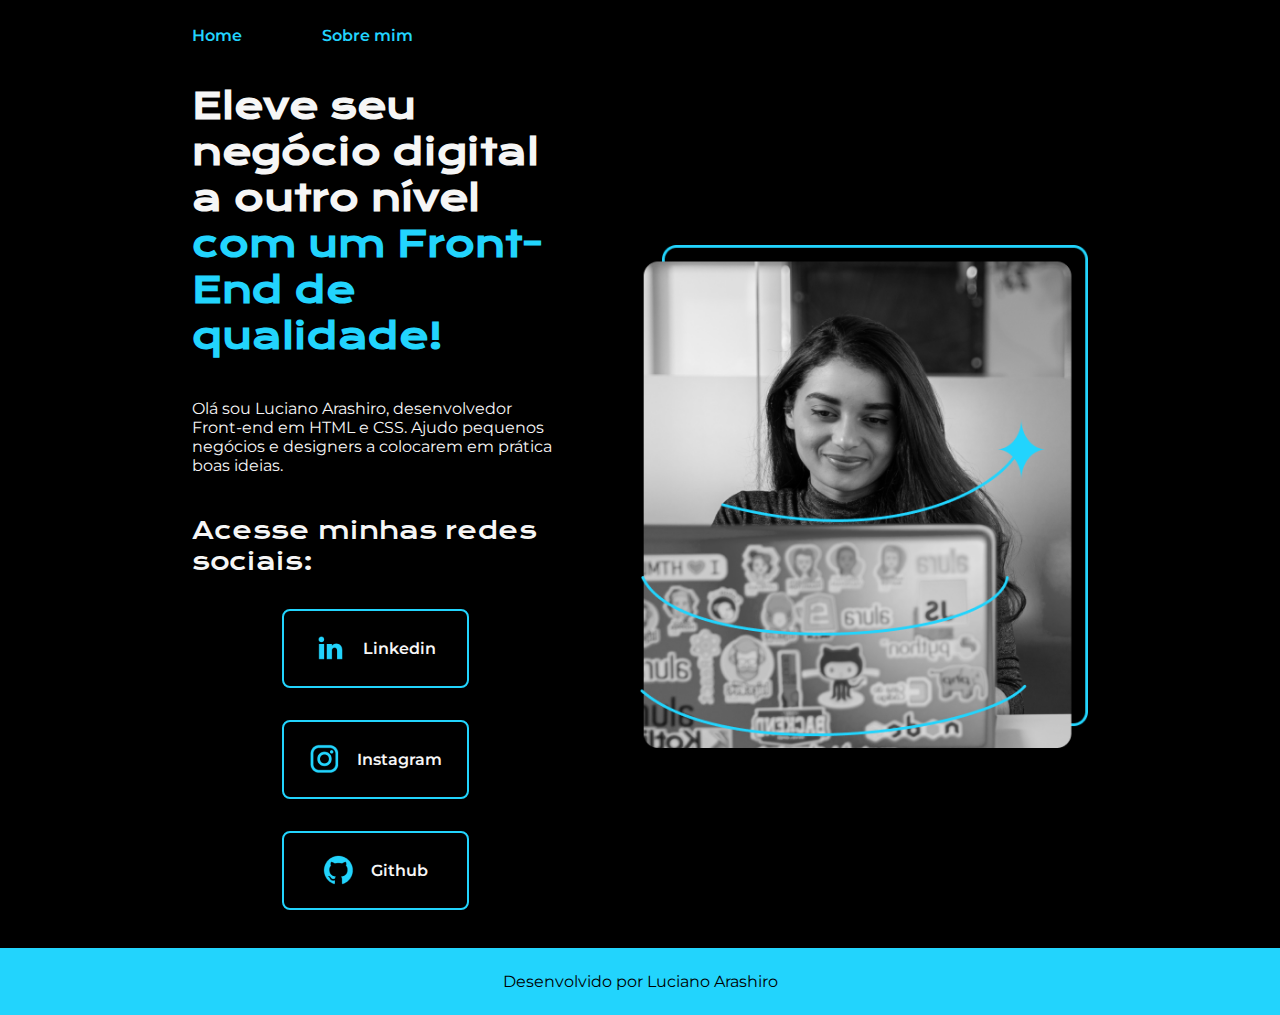
<file: index.html>
<!DOCTYPE html>
<html lang="pt-br">
<head>
    <meta charset="UTF-8">
    <meta http-equiv="X-UA-Compatible"content="IE-edge">
    <meta name="viewport" content="width=device-width, initial-scale=1.0">
    <link rel="stylesheet" href="/styles/normalize.css">
    <link rel="stylesheet" href="/styles/style.css">
    <title>Portifólio de Luciano Arashiro</title>
</head>
<body>
    <header class="cabecalho">
        <nav class="cabecalho__menu">
            <a class="cabecalho__menu__link" href="index.html">Home</a>
            <a class="cabecalho__menu__link" href="about.html">Sobre mim</a>
        </nav>
    </header>
    <main class="apresentacao">
        <section class="apresentacao__conteudo">
            <h1 class="apresentacao__conteudo__titulo">Eleve seu negócio digital a outro nível <strong class="titulo__destaque">com um Front-End de qualidade!</strong></h1>
            <p class="apresentacao__conteudo_texto">Olá sou Luciano Arashiro, desenvolvedor Front-end em HTML e CSS. Ajudo pequenos negócios e designers a colocarem em prática boas ideias.</p>
            <div class="apresentacao__links">
                <h2 class="apresentacao__links_subtitulo">Acesse minhas redes sociais:</h2>
                <a class="apresentacao__links__navegacao" href="https://www.linkedin.com/in/luciano-arashiro/">
                    <img src="/assets/linkedin.png">
                    Linkedin
                </a>
                <a class="apresentacao__links__navegacao" href="https://www.instagram.com/khaos1983/">
                    <img src="/assets/instagram.png">
                    Instagram
                </a>
                <a class="apresentacao__links__navegacao" href="https://github.com/lucianoarashiro">
                    <img src="/assets/github.png">
                    Github
                </a>
            </div>
        </section>
        <img class="apresentacao__imagem" src="/assets/Imagem.png" alt="Foto do Luciano Arashiro programando">
    </main>
    <footer class="rodape">
        Desenvolvido por Luciano Arashiro
    </footer>
</body>
</html>
</file>
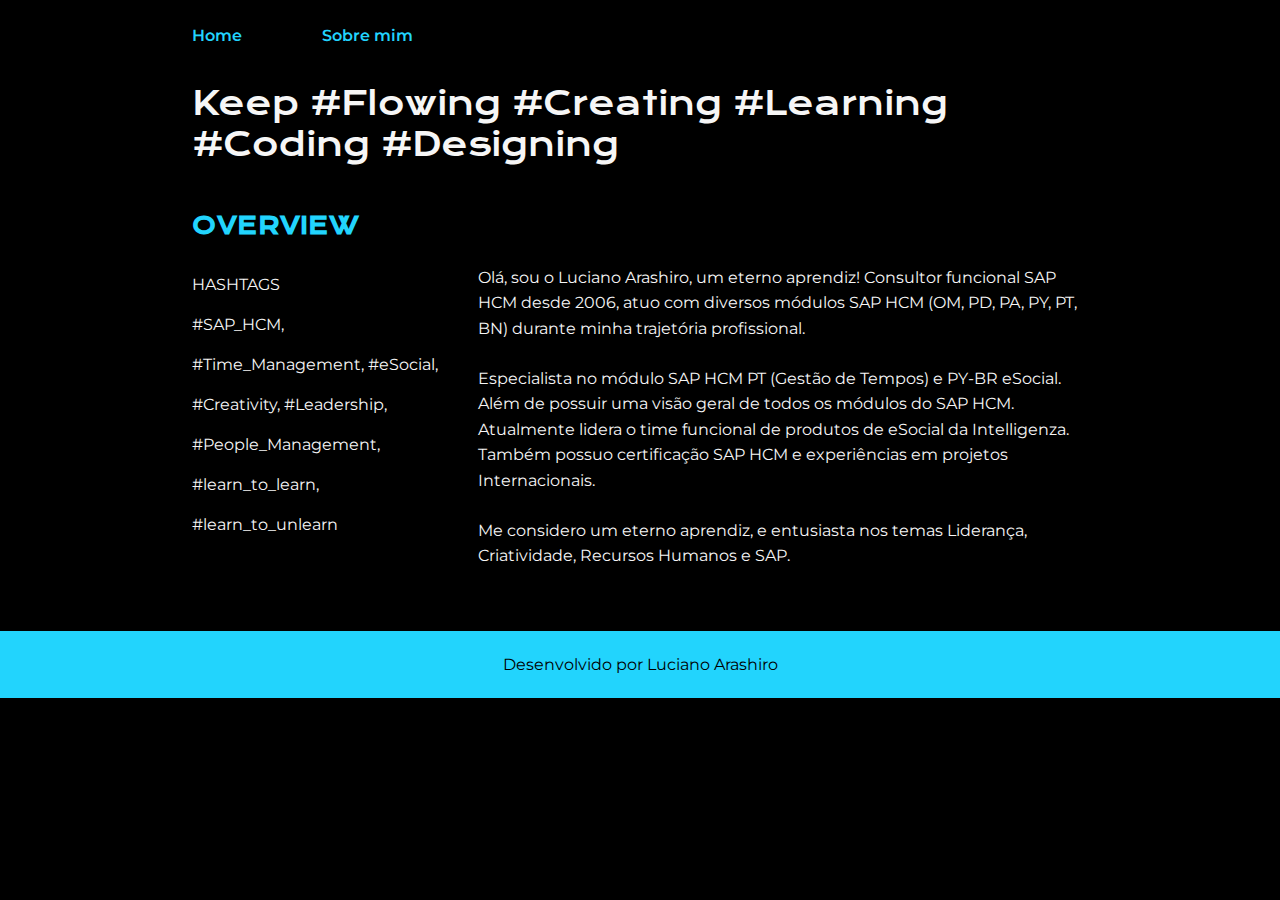
<file: about.html>
<!DOCTYPE html>
<html lang="pt-br">
<head>
    <meta charset="UTF-8">
    <meta name="viewport" content="width=device-width, initial-scale=1.0">
    <link rel="stylesheet" href="/styles/normalize.css">
    <link rel="stylesheet" href="/styles/style.css">
    <title>Sobre mim</title>
</head>
<body>
    <header class="cabecalho">
        <nav class="cabecalho__menu">
            <a class="cabecalho__menu__link" href="index.html">Home</a>
            <a class="cabecalho__menu__link" href="about.html">Sobre mim</a>
        </nav>
    </header>

    <main class="sobre_mim">
        <h1 class="sobre_mim__title">Keep #Flowing #Creating #Learning #Coding #Designing</h1>
        <h2 class="sobre_mim__overview__title">
            <!-- <hr class="sobre_mim__overview__title__line"> -->
            <span class="sobre_mim__overview__title__title">Overview</span>
            <!-- <hr class="sobre_mim__overview__title__line2"> -->
        </h2>
        <section class="sobre_mim__overview">
            <div class="sobre_mim__overview__hashtags">
                <p class="sobre_mim__overview__hashtags__title">HASHTAGS</p>
                <p>#SAP_HCM, #Time_Management, #eSocial, #Creativity, #Leadership, #People_Management, #learn_to_learn, #learn_to_unlearn</p>
            </div>
            <div class="sobre_mim__overview__text">
                <p class="sobre_mim__overview__text__paragrafo">Olá, sou o Luciano Arashiro, um eterno aprendiz!
                Consultor funcional SAP HCM desde 2006, atuo com diversos módulos SAP HCM (OM, PD, PA, PY, PT, BN) durante minha trajetória profissional.</p>
                <p class="sobre_mim__overview__text__paragrafo">Especialista no módulo SAP HCM PT (Gestão de Tempos) e PY-BR eSocial. Além de possuir uma visão geral de todos os módulos do SAP HCM. Atualmente lidera o time funcional de produtos de eSocial da Intelligenza. Também possuo certificação SAP HCM e experiências em projetos Internacionais.
                </p>
                <p class="sobre_mim__overview__text__paragrafo">
                Me considero um eterno aprendiz, e entusiasta nos temas Liderança, Criatividade, Recursos Humanos e SAP.
                </p>
            </div>
    </section>
    </main>
    
    <footer class="rodape">
        Desenvolvido por Luciano Arashiro
    </footer>
</body>
</html>
</file>
<file: styles/style.css>
@import url('https://fonts.googleapis.com/css2?family=Krona+One&family=Montserrat&display=swap');

/* Amarelo claro  #ffd60a
   Amarelo escuro #ffc300
   Azul claro     #003566
   Azul escuro    #001d3d
   Preto          #000814 */

:root {
    --cor_primaria: #000000;
    --cor_secundaria: #F6F6F6;
    --cor_terciaria: #22D4FD;
    --cor_hover: #272727;

    --fonte_primaria: 'Krona One', sans-serif;
    --fonte_secundaria: 'Montserrat', sans-serif;
}

body {
    background-color: var(--cor_primaria);
    color: var(--cor_secundaria);
}
h1 {
    font-family: var(--fonte_primaria);
}

.titulo__destaque {
    color: var(--cor_terciaria);
}

p {
    font-family: var(--fonte_secundaria)
}

.cabecalho{
    padding: 2% 0 0 15%;
}

.cabecalho__menu{
    display: flex;
    gap: 0px 80px;
}

.cabecalho__menu__link {
    color: var(--cor_terciaria);
    font-family: var(--fonte_secundaria);
    font-size: 1,5rem;
    font-weight: 600;
    text-decoration: none;
}

.cabecalho__menu__link:hover, .cabecalho__menu__link:active {
    color: var(--cor_secundaria);
}

.apresentacao{
    padding: 3% 15%;
    display: flex;
    align-items: center;
    justify-content: space-between;
    gap: 82px;
}

.apresentacao__conteudo {
    width: 50%;
    display: flex;
    flex-direction: column;
    gap: 40px;
}

.apresentacao__conteudo__titulo {
    font-size: 2.25rem;
    font-family: var(--fonte_primaria);
}

.apresentacao__conteudo_texto {
    font-size: 1,5rem;
}

.apresentacao__links {
    display: flex;
    flex-direction: column;
    justify-content: space-between;
    align-items: center;
    gap: 32px;
    
}

.apresentacao__links_subtitulo {
    font-family: var(--fonte_primaria);
    font-weight: 400;
    font-size: 1,5rem;
}

.apresentacao__links__navegacao {
    display: flex;
    align-items: center;
    justify-content: center;
    gap: 16px;
    
    border: 2px solid var(--cor_terciaria);
    border-radius: 8px;
    
    color: var(--cor_secundaria);
    
    font-size: 1,5rem;
    font-weight: 600;
    font-family: var(--fonte_secundaria);
    text-decoration: none;
    
    padding: 21.5px 0px;
    width: 50%;
}

.apresentacao__links__botao:hover, .apresentacao__links__botao:active {
    background-color: var(--cor_hover);
}

.sobre_mim{
    padding: 3% 15%;
    display: flex;
    flex-direction: column;
    justify-content: flex-start;
}

.sobre_mim__title {
    font-family: var(--fonte_primaria);
    font-weight: 400;
    margin: 16px 0;
}

.sobre_mim__overview{
    display: flex;
    gap: 24px;
}

.sobre_mim__title{
    margin: 0 0 5% 0;
}

.sobre_mim__overview__title{
    display: flex;
    gap: 24px;
}

.sobre_mim__overview__title__null{
    width: 30%;
}

.sobre_mim__overview__title__title{
    width: 70%;
    font-family: var(--fonte_primaria);
    color: var(--cor_terciaria);
    text-transform: uppercase;
}

.sobre_mim__overview__hashtags__title{
    font-size: 1,5rem;
}

.sobre_mim__overview__hashtags{
    font-family: var(--fonte_primaria);
    font-weight: 400;
    font-size: 1rem;
    width: 30%;
    margin: 24px 0;
    line-height: 2.5;
}

.sobre_mim__overview__text {
    width: 70%;
}

.sobre_mim__overview__text__paragrafo {
    font-size: 1,5rem;
    margin: 24px 0;
    line-height: 1.6;
}

.apresentacao__imagem{
    width: 50%;
}

.rodape{
    display: flex;
    align-items: center;
    justify-content: center;
    
    color: var(--cor_primaria);
    background-color: var(--cor_terciaria);

    text-align: center;
    font-family: var(--fonte_secundaria);
    font-size: 1,5rem;
    font-weight: 400;
    
    padding: 24px;
}

@media (max-width: 1200px){

    .cabecalho{
        padding: 10%;
    }

    .cabecalho__menu {
        justify-content: center;
    }

    .apresentacao{
        flex-direction: column-reverse;
        padding: 5%;
    }

    .apresentacao__conteudo {
        width: auto;
    }
       
}
</file>
